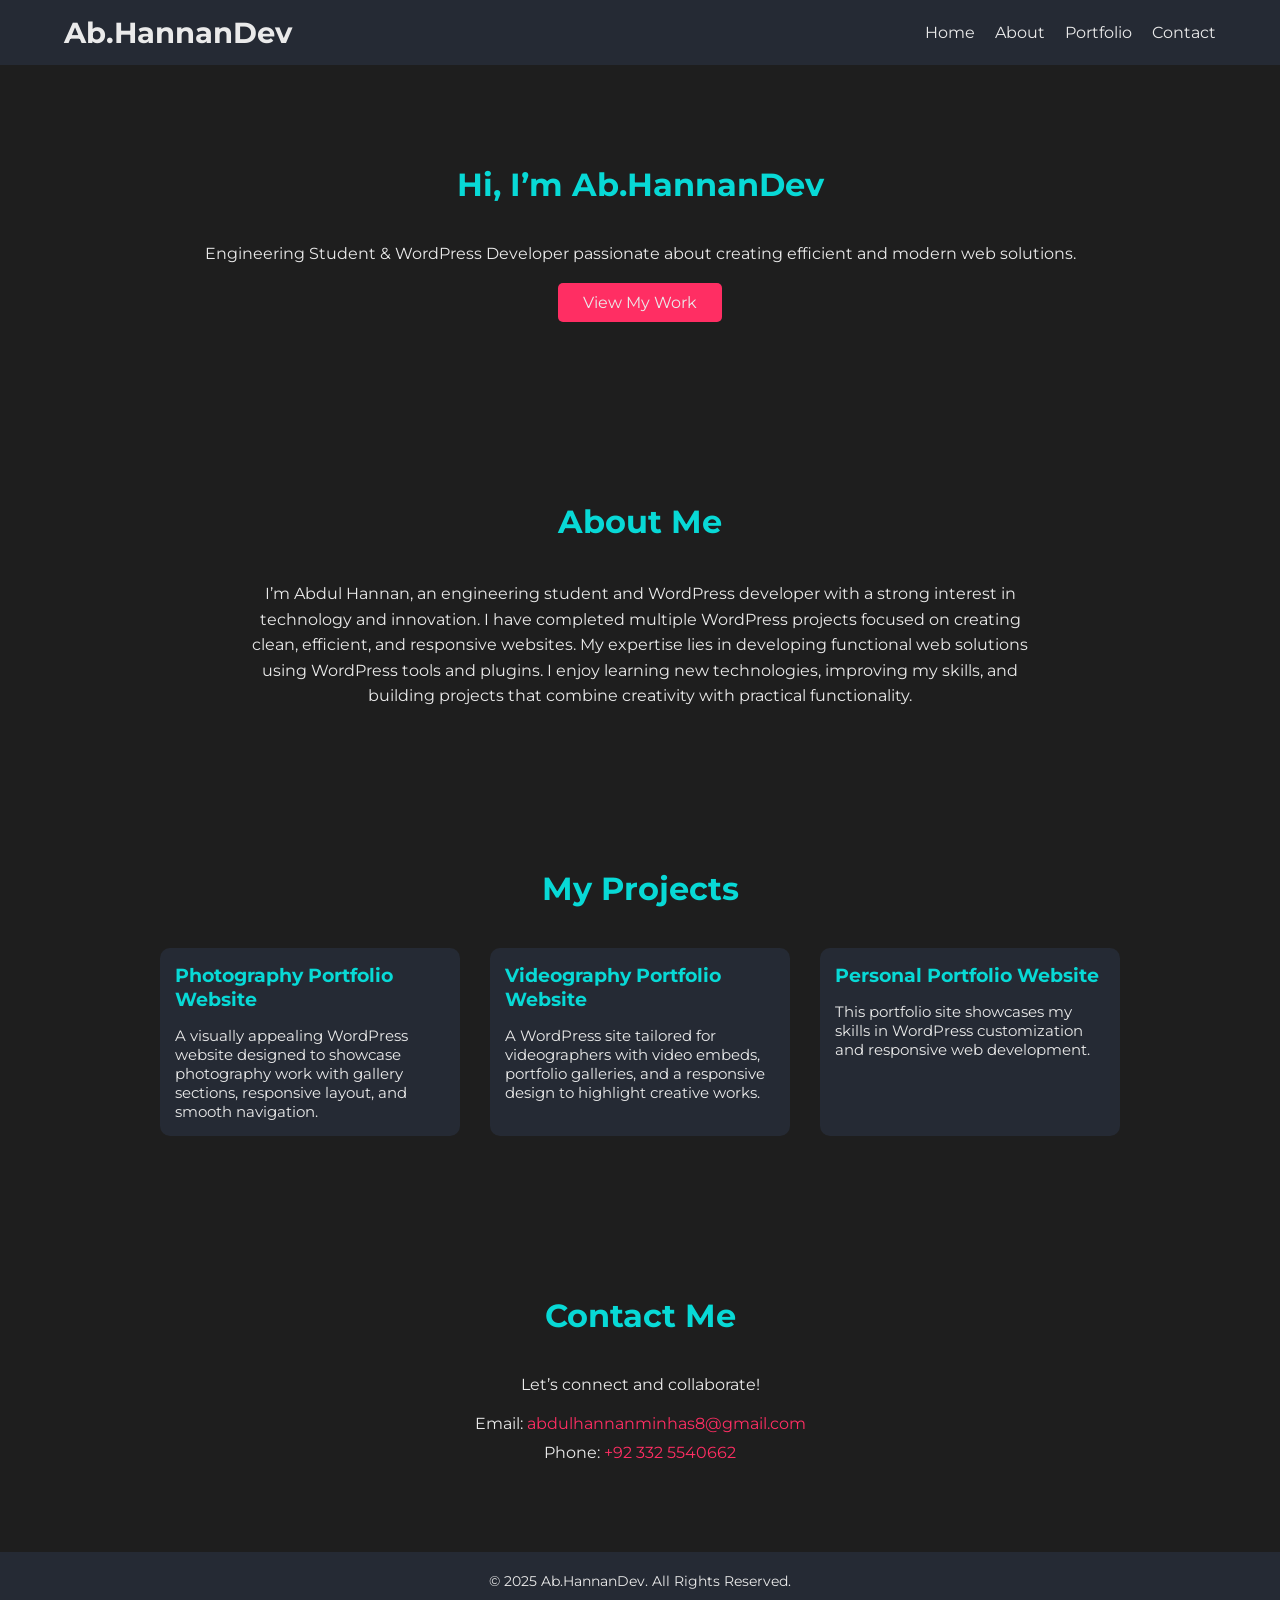
<file: index.html>
<!DOCTYPE html>
<html lang="en">
<head>
    <meta charset="UTF-8">
    <meta name="viewport" content="width=device-width, initial-scale=1.0">
    <title>Ab.HannanDev Portfolio</title>
    <link rel="stylesheet" href="style.css">
    <script defer src="script.js"></script>
    <link href="https://fonts.googleapis.com/css2?family=Montserrat:wght@400;600;700&display=swap" rel="stylesheet">
</head>
<body>
    <!-- Header -->
    <header>
        <div class="container">
            <h1 class="logo">Ab.HannanDev</h1>
            <nav>
                <ul class="nav-links">
                    <li><a href="#home">Home</a></li>
                    <li><a href="#about">About</a></li>
                    <li><a href="#portfolio">Portfolio</a></li>
                    <li><a href="#contact">Contact</a></li>
                </ul>
                <div class="burger">
                    <div></div>
                    <div></div>
                    <div></div>
                </div>
            </nav>
        </div>
    </header>

    <!-- Hero Section -->
    <section id="home" class="hero">
        <div class="hero-content">
            <h2>Hi, I’m <span>Ab.HannanDev</span></h2>
            <p>Engineering Student & WordPress Developer passionate about creating efficient and modern web solutions.</p>
            <a href="#portfolio" class="btn">View My Work</a>
        </div>
    </section>

    <!-- About Section -->
    <section id="about" class="about">
        <div class="container">
            <h2>About Me</h2>
            <p>
                I’m Abdul Hannan, an engineering student and WordPress developer with a strong interest in technology and innovation.
                I have completed multiple WordPress projects focused on creating clean, efficient, and responsive websites.
                My expertise lies in developing functional web solutions using WordPress tools and plugins.
                I enjoy learning new technologies, improving my skills, and building projects that combine creativity with practical functionality.
            </p>
        </div>
    </section>

    <!-- Portfolio Section -->
    <section id="portfolio" class="portfolio">
        <div class="container">
            <h2>My Projects</h2>
            <div class="portfolio-cards">
                <!-- Project 1: Photography -->
                <div class="card">
                    <h3>Photography Portfolio Website</h3>
                    <p>A visually appealing WordPress website designed to showcase photography work with gallery sections, responsive layout, and smooth navigation.</p>
                </div>
                <!-- Project 2: Videography -->
                <div class="card">
                    <h3>Videography Portfolio Website</h3>
                    <p>A WordPress site tailored for videographers with video embeds, portfolio galleries, and a responsive design to highlight creative works.</p>
                </div>
                <!-- Project 3: Personal Portfolio -->
                <div class="card">
                    <h3>Personal Portfolio Website</h3>
                    <p>This portfolio site showcases my skills in WordPress customization and responsive web development.</p>
                </div>
            </div>
        </div>
    </section>

    <!-- Contact Section -->
    <section id="contact" class="contact">
        <div class="container">
            <h2>Contact Me</h2>
            <p>Let’s connect and collaborate!</p>
            <ul class="contact-info">
                <li>Email: <a href="mailto:abdulhannanminhas8@gmail.com">abdulhannanminhas8@gmail.com</a></li>
                <li>Phone: <a href="tel:+923325540662">+92 332 5540662</a></li>
            </ul>
        </div>
    </section>

    <!-- Footer -->
    <footer>
        <div class="container">
            <p>© 2025 Ab.HannanDev. All Rights Reserved.</p>
        </div>
    </footer>
</body>
</html>
</file>
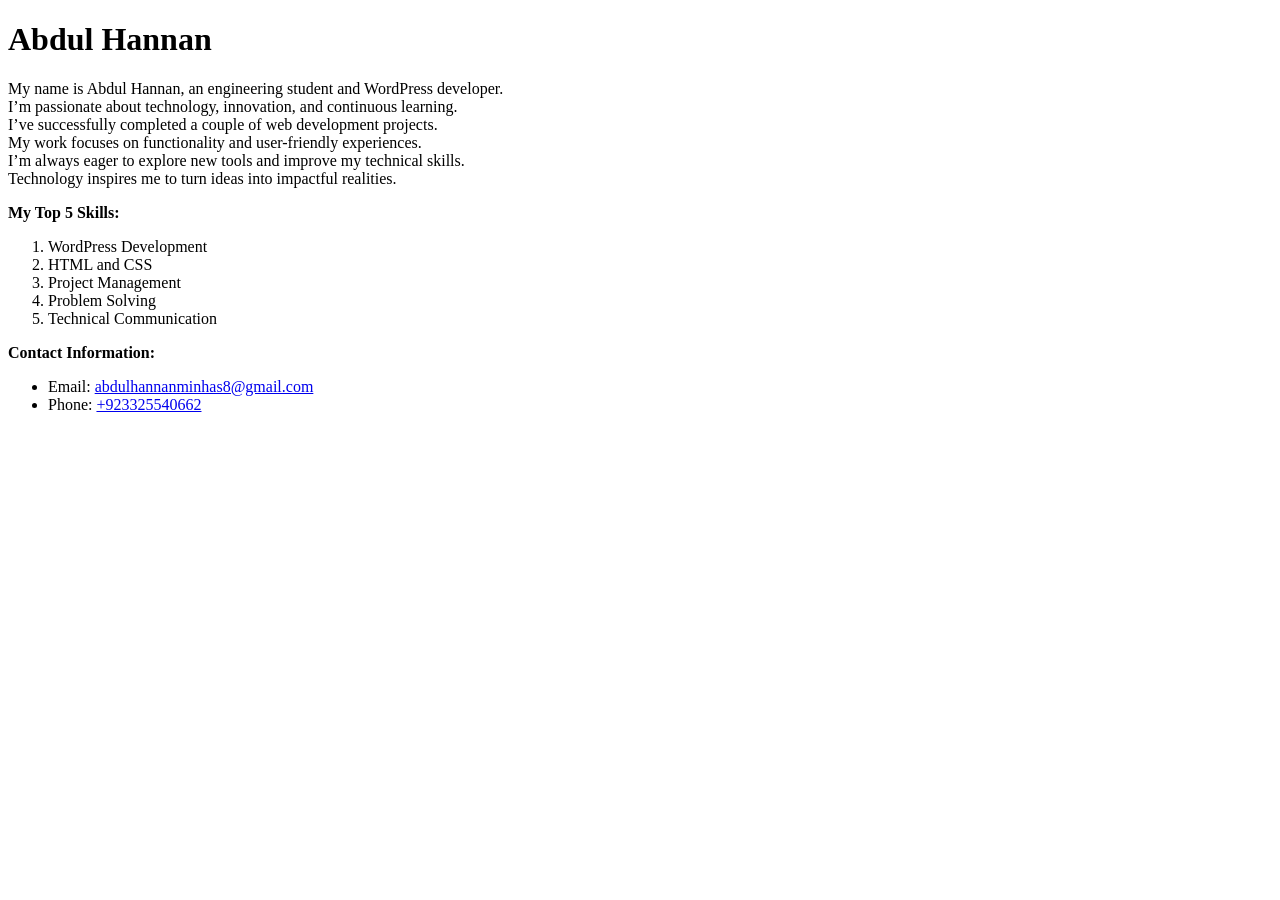
<file: Task 1.html>
<!DOCTYPE html>
<html lang="en">
<head>
    <meta charset="UTF-8">
    <meta name="viewport" content="width=device-width, initial-scale=1.0">
    <title>Core Tech Internship Task 1</title>
</head>
<body>
    <h1>Abdul Hannan</h1>
    <p> My name is Abdul Hannan, an engineering student and WordPress developer.<br>
        I’m passionate about technology, innovation, and continuous learning.<br>
        I’ve successfully completed a couple of web development projects.<br>
        My work focuses on functionality and user-friendly experiences.<br>
        I’m always eager to explore new tools and improve my technical skills.<br>
        Technology inspires me to turn ideas into impactful realities.
    </p>
    <p><strong>My Top 5 Skills:</strong></p>
        <ol>
            <li>WordPress Development</li>
            <li>HTML and CSS</li>
            <li>Project Management</li>
            <li>Problem Solving</li>
            <li>Technical Communication</li>
        </ol>
    <p><strong>Contact Information:</strong></p>
        <ul>
        <li>Email: <a href="mailto:abdulhannanminhas8@gmail.com">abdulhannanminhas8@gmail.com</a></li>
        <li>Phone: <a href="tel:+923325540662">+923325540662</a></li>
        </ul>
</body>
</html>
</file>
<file: style.css>
/* General */
* {
    margin: 0;
    padding: 0;
    box-sizing: border-box;
    scroll-behavior: smooth;
    font-family: 'Montserrat', sans-serif;
}

body {
    background-color: #1e1e1e; /* keeps a neutral dark background */
    color: #EAEAEA; /* Light gray for paragraphs/text */
}

/* Header */
header {
    background-color: #252A34; /* dark header/footer */
    padding: 15px 0;
    position: sticky;
    top: 0;
    z-index: 100;
}

header .container {
    display: flex;
    justify-content: space-between;
    align-items: center;
    width: 90%;
    margin: auto;
}

.logo {
    font-size: 1.8rem;
    font-weight: 700;
    color: #EAEAEA;
}

nav ul {
    display: flex;
    list-style: none;
}

nav ul li {
    margin-left: 20px;
}

nav ul li a {
    text-decoration: none;
    color: #EAEAEA;
    transition: 0.3s;
}

nav ul li a:hover {
    color: #FF2E63; /* hover effect */
}

.burger {
    display: none;
    flex-direction: column;
    cursor: pointer;
}

.burger div {
    width: 25px;
    height: 3px;
    background-color: #EAEAEA;
    margin: 4px;
    transition: 0.3s;
}

/* Hero */
.hero {
    text-align: center;
    padding: 100px 20px;
    background-color: #1e1e1e; /* main background for hero */
}

.hero h2 span {
    color: #08D9D6; /* heading highlight */
}

.btn {
    display: inline-block;
    margin-top: 20px;
    padding: 10px 25px;
    background-color: #FF2E63; /* button color */
    color: #EAEAEA;
    text-decoration: none;
    border-radius: 5px;
    transition: 0.3s;
}

.btn:hover {
    background-color: #08D9D6; /* button hover */
    color: #252A34;
}

/* Sections */
section {
    padding: 80px 20px;
}

section h2 {
    text-align: center;
    margin-bottom: 40px;
    font-size: 2rem;
    color: #08D9D6; /* section headings */
}

/* About */
.about p {
    max-width: 800px;
    margin: auto;
    line-height: 1.6;
    text-align: center;
    color: #EAEAEA;
}

/* Portfolio */
.portfolio-cards {
    display: flex;
    flex-wrap: wrap;
    gap: 30px;
    justify-content: center;
}

.card {
    background-color: #252A34; /* card background */
    border-radius: 10px;
    overflow: hidden;
    width: 300px;
    transition: 0.3s;
}

.card img {
    width: 100%;
    height: 200px; /* adjust if images are too tall or short */
    object-fit: cover;
}


.card h3 {
    margin: 15px;
    font-size: 1.2rem;
    color: #08D9D6; /* card headings */
}

.card p {
    margin: 0 15px 15px;
    font-size: 0.95rem;
    color: #EAEAEA;
}

.card:hover {
    transform: translateY(-5px);
    box-shadow: 0 5px 15px rgba(255,46,99,0.3); /* pink shadow hover */
}

/* Contact */
.contact ul {
    list-style: none;
    text-align: center;
    margin-top: 20px;
}

.contact ul li {
    margin: 10px 0;
}

.contact ul li a {
    color: #FF2E63; /* links */
    text-decoration: none;
}

.contact ul li a:hover {
    text-decoration: underline;
}

.contact p {
    max-width: 800px;
    margin: 20px auto; /* centers horizontally */
    text-align: center; /* centers the text */
    color: #EAEAEA; /* keep your text color */
}


/* Footer */
footer {
    background-color: #252A34; /* same as header */
    text-align: center;
    padding: 20px 0;
    font-size: 0.9rem;
    color: #EAEAEA;
}

/* Responsive */
@media (max-width: 768px) {
    nav ul {
        display: none;
        flex-direction: column;
        background-color: #252A34;
        position: absolute;
        top: 60px;
        right: 20px;
        width: 200px;
        padding: 20px;
        border-radius: 10px;
    }

    nav ul li {
        margin: 15px 0;
    }

    .burger {
        display: flex;
    }

    .portfolio-cards {
        flex-direction: column;
        align-items: center;
    }
}
</file>
